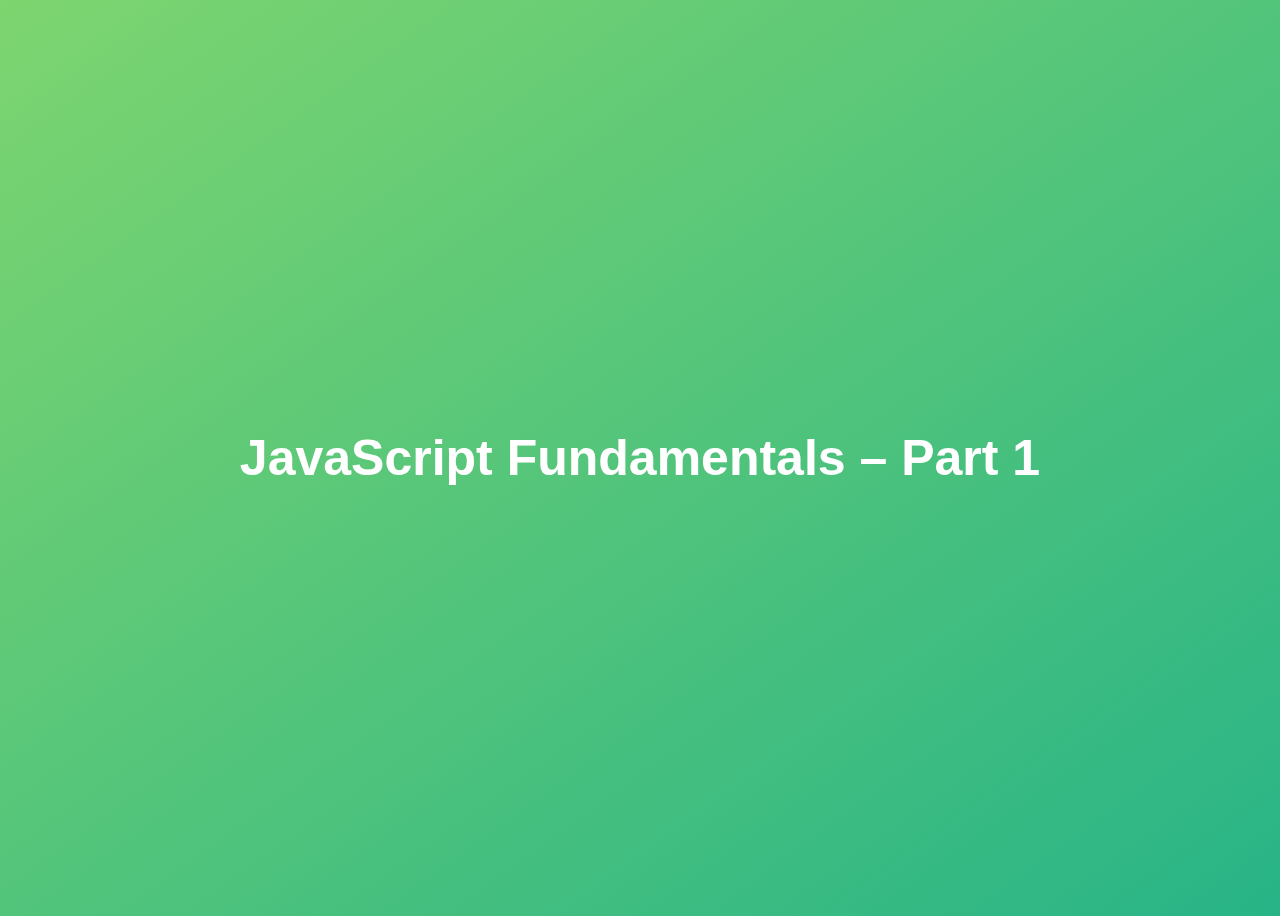
<file: Solutions/complete-javascript-course-master/01-Fundamentals-Part-1/final/index.html>
<!DOCTYPE html>
<html lang="en">
  <head>
    <meta charset="UTF-8" />
    <meta name="viewport" content="width=device-width, initial-scale=1.0" />
    <meta http-equiv="X-UA-Compatible" content="ie=edge" />
    <title>JavaScript Fundamentals – Part 1</title>
    <style>
      body {
        height: 100vh;
        display: flex;
        align-items: center;
        background: linear-gradient(to top left, #28b487, #7dd56f);
      }
      h1 {
        font-family: sans-serif;
        font-size: 50px;
        line-height: 1.3;
        width: 100%;
        padding: 30px;
        text-align: center;
        color: white;
      }
    </style>
  </head>
  <body>
    <h1>JavaScript Fundamentals – Part 1</h1>

    <script src="script.js"></script>
  </body>
</html>
</file>
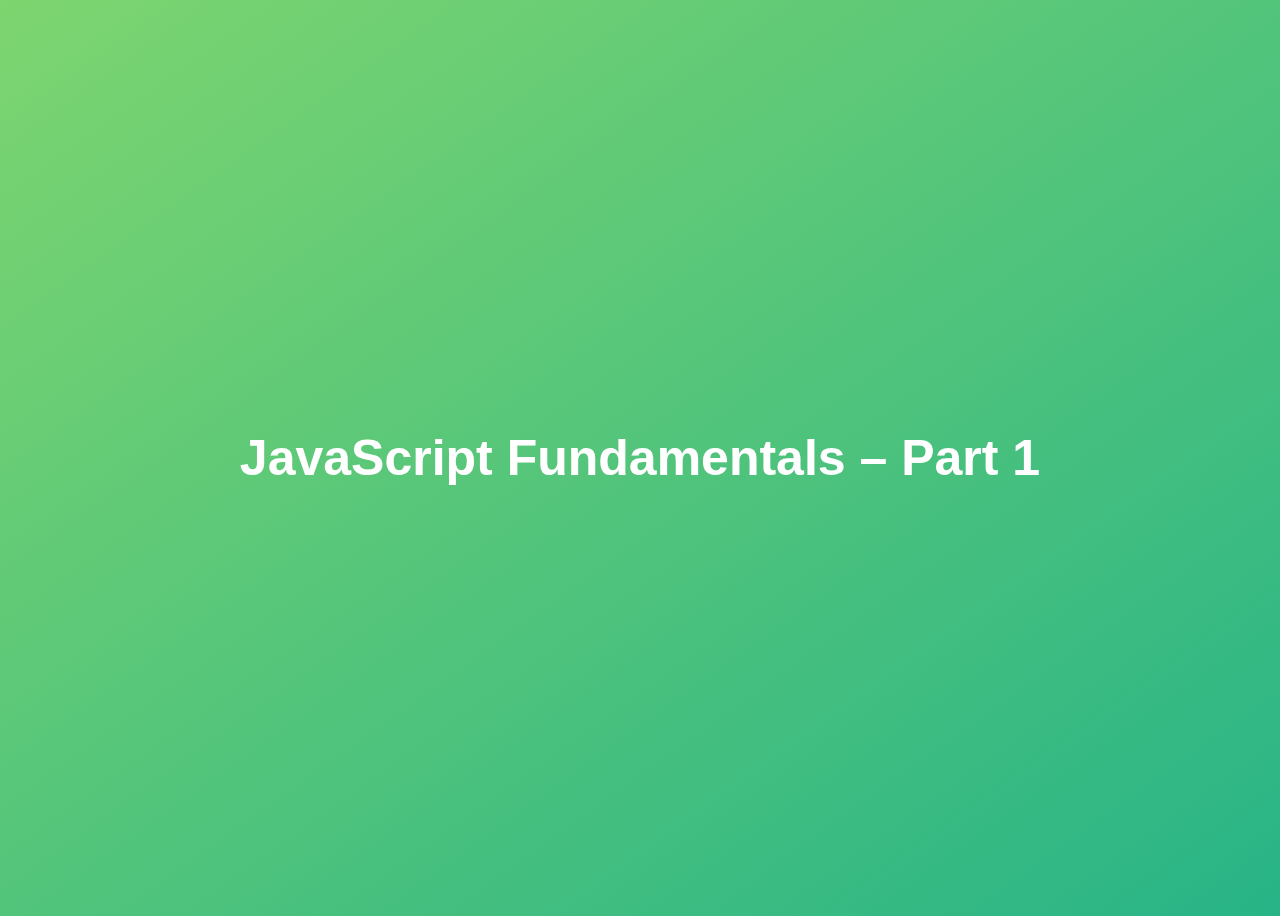
<file: Solutions/complete-javascript-course-master/01-Fundamentals-Part-1/starter/index.html>
<!DOCTYPE html>
<html lang="en">

<head>
  <meta charset="UTF-8" />
  <meta name="viewport" content="width=device-width, initial-scale=1.0" />
  <meta http-equiv="X-UA-Compatible" content="ie=edge" />
  <title>JavaScript Fundamentals – Part 1</title>
  <style>
    body {
      height: 100vh;
      display: flex;
      align-items: center;
      background: linear-gradient(to top left, #28b487, #7dd56f);
    }

    h1 {
      font-family: sans-serif;
      font-size: 50px;
      line-height: 1.3;
      width: 100%;
      padding: 30px;
      text-align: center;
      color: white;
    }
  </style>

</head>

<body>
  <h1>JavaScript Fundamentals – Part 1</h1>
  <script src="script.js"></script>
  <!-- <script src="assignment.js"></script> -->
  <!-- <script src="Coding-Challenge-1.js"></script> -->
</body>

</html>
</file>
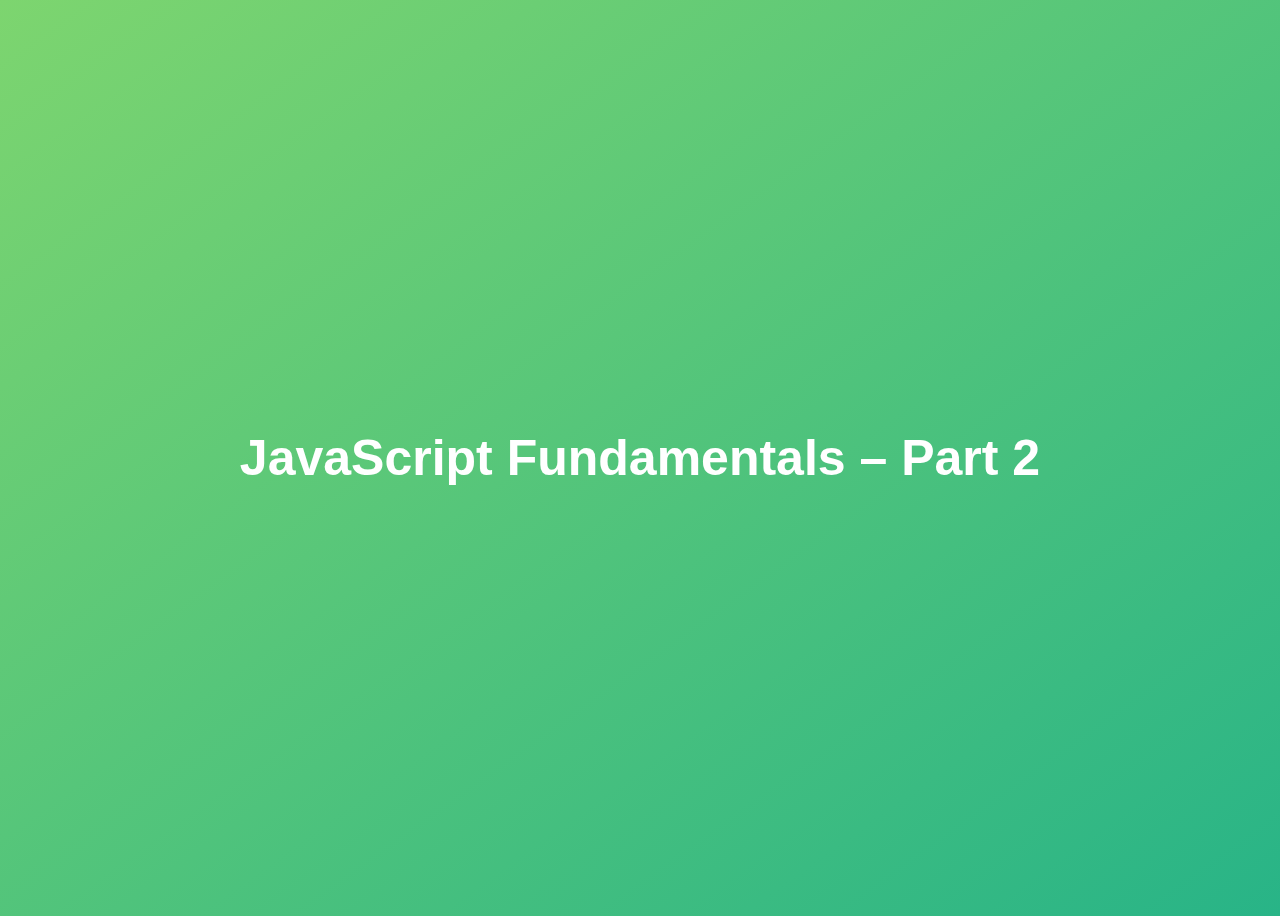
<file: Solutions/complete-javascript-course-master/02-Fundamentals-Part-2/final/index.html>
<!DOCTYPE html>
<html lang="en">
  <head>
    <meta charset="UTF-8" />
    <meta name="viewport" content="width=device-width, initial-scale=1.0" />
    <meta http-equiv="X-UA-Compatible" content="ie=edge" />
    <title>JavaScript Fundamentals – Part 2</title>
    <style>
      body {
        height: 100vh;
        display: flex;
        align-items: center;
        background: linear-gradient(to top left, #28b487, #7dd56f);
      }
      h1 {
        font-family: sans-serif;
        font-size: 50px;
        line-height: 1.3;
        width: 100%;
        padding: 30px;
        text-align: center;
        color: white;
      }
    </style>
  </head>
  <body>
    <h1>JavaScript Fundamentals – Part 2</h1>
    <script src="script.js"></script>
  </body>
</html>
</file>
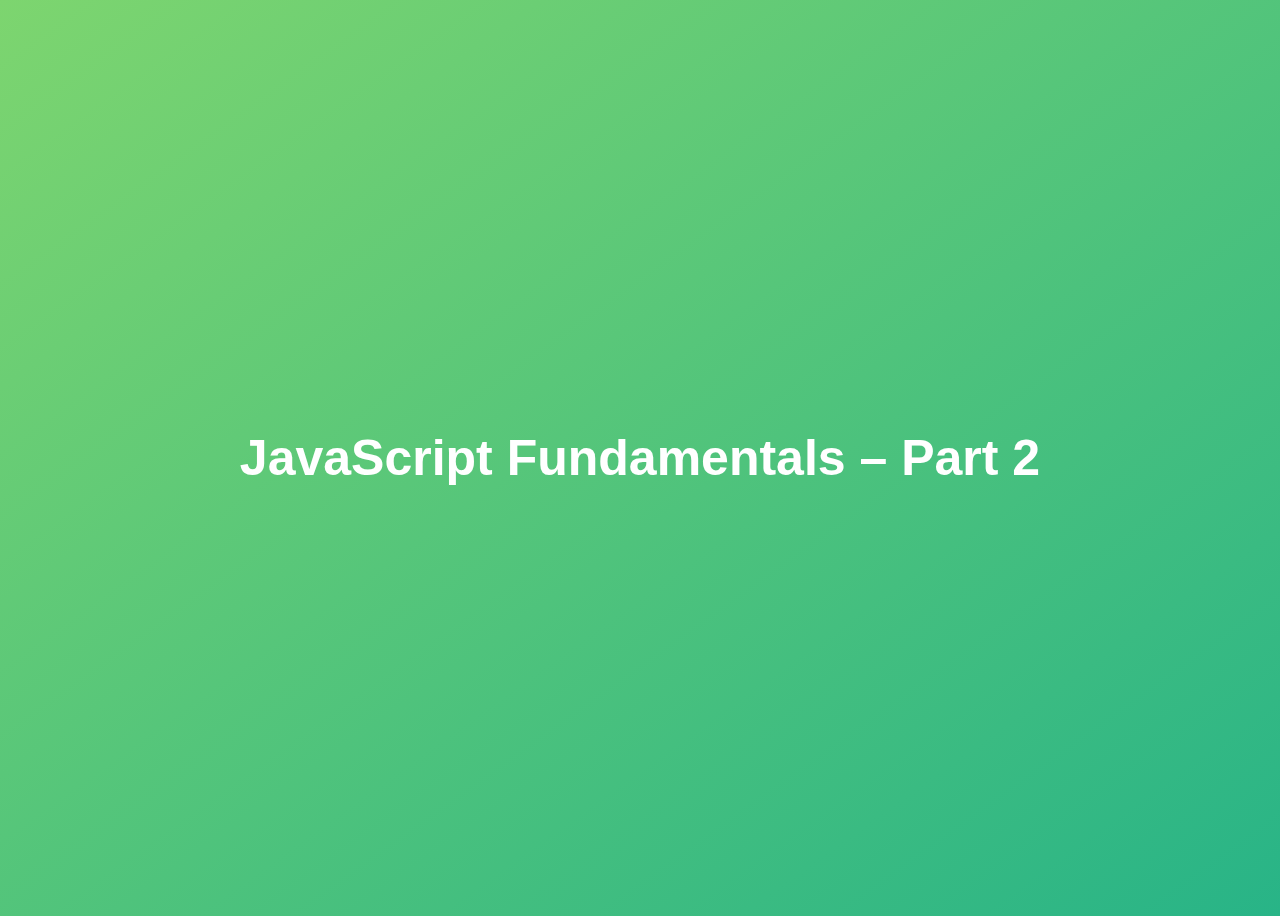
<file: Solutions/complete-javascript-course-master/02-Fundamentals-Part-2/starter/index.html>
<!DOCTYPE html>
<html lang="en">

<head>
  <meta charset="UTF-8" />
  <meta name="viewport" content="width=device-width, initial-scale=1.0" />
  <meta http-equiv="X-UA-Compatible" content="ie=edge" />
  <title>JavaScript Fundamentals – Part 2</title>
  <style>
    body {
      height: 100vh;
      display: flex;
      align-items: center;
      background: linear-gradient(to top left, #28b487, #7dd56f);
    }

    h1 {
      font-family: sans-serif;
      font-size: 50px;
      line-height: 1.3;
      width: 100%;
      padding: 30px;
      text-align: center;
      color: white;
    }
  </style>
</head>

<body>
  <h1>JavaScript Fundamentals – Part 2</h1>
  <script src="script.js"></script>
  <script src="codingChallenge4.js"></script>
</body>

</html>
</file>
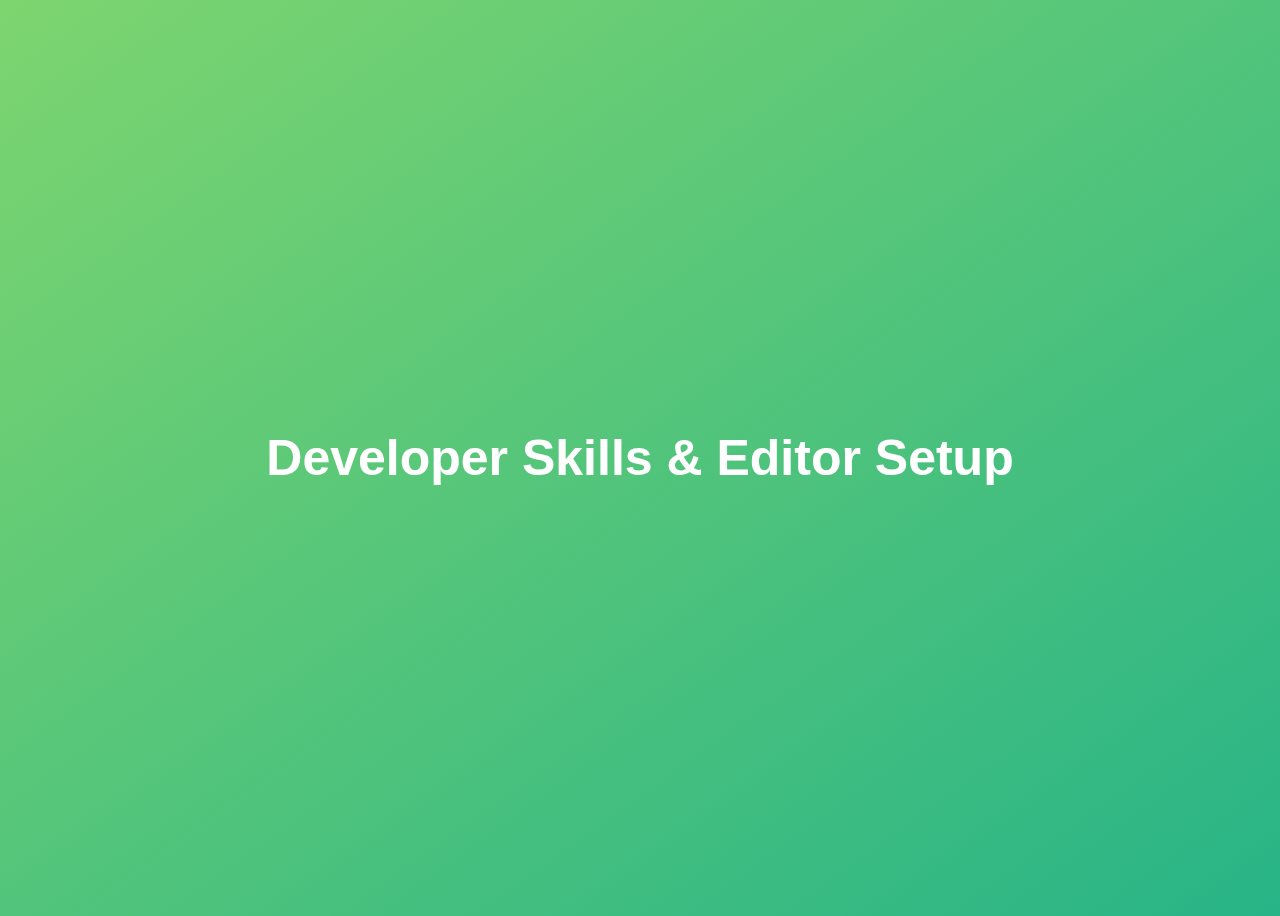
<file: Solutions/complete-javascript-course-master/03-Developer-Skills/final/index.html>
<!DOCTYPE html>
<html lang="en">
  <head>
    <meta charset="UTF-8" />
    <meta name="viewport" content="width=device-width, initial-scale=1.0" />
    <meta http-equiv="X-UA-Compatible" content="ie=edge" />
    <title>Developer Skills & Editor Setup</title>
    <style>
      body {
        height: 100vh;
        display: flex;
        align-items: center;
        background: linear-gradient(to top left, #28b487, #7dd56f);
      }
      h1 {
        font-family: sans-serif;
        font-size: 50px;
        line-height: 1.3;
        width: 100%;
        padding: 30px;
        text-align: center;
        color: white;
      }
    </style>
  </head>
  <body>
    <h1>Developer Skills & Editor Setup</h1>
    <script src="script.js"></script>
  </body>
</html>
</file>
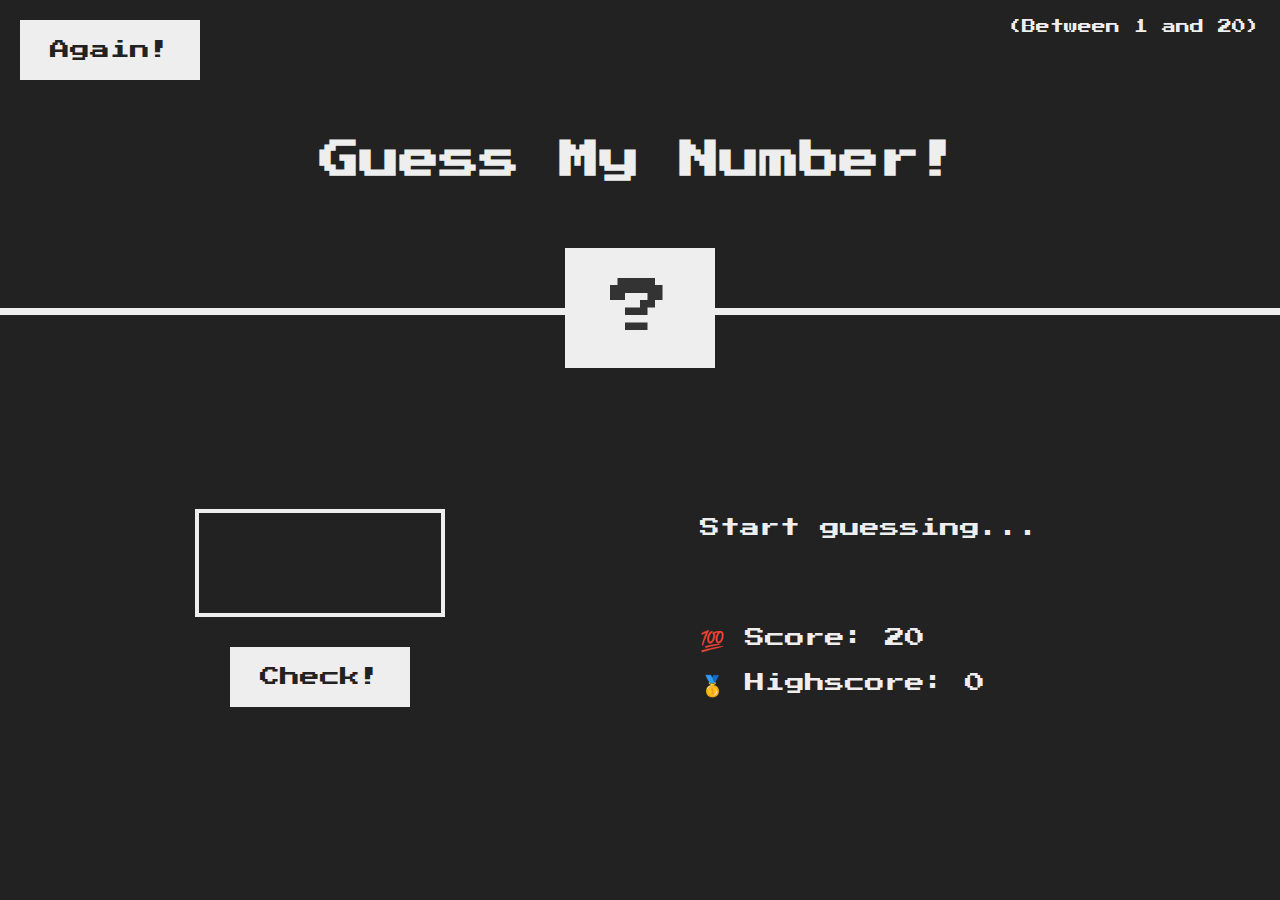
<file: Solutions/complete-javascript-course-master/05-Guess-My-Number/final/index.html>
<!DOCTYPE html>
<html lang="en">
  <head>
    <meta charset="UTF-8" />
    <meta name="viewport" content="width=device-width, initial-scale=1.0" />
    <meta http-equiv="X-UA-Compatible" content="ie=edge" />
    <link rel="stylesheet" href="style.css" />
    <title>Guess My Number!</title>
  </head>
  <body>
    <header>
      <h1>Guess My Number!</h1>
      <p class="between">(Between 1 and 20)</p>
      <button class="btn again">Again!</button>
      <div class="number">?</div>
    </header>
    <main>
      <section class="left">
        <input type="number" class="guess" />
        <button class="btn check">Check!</button>
      </section>
      <section class="right">
        <p class="message">Start guessing...</p>
        <p class="label-score">💯 Score: <span class="score">20</span></p>
        <p class="label-highscore">
          🥇 Highscore: <span class="highscore">0</span>
        </p>
      </section>
    </main>
    <script src="script.js"></script>
  </body>
</html>
</file>
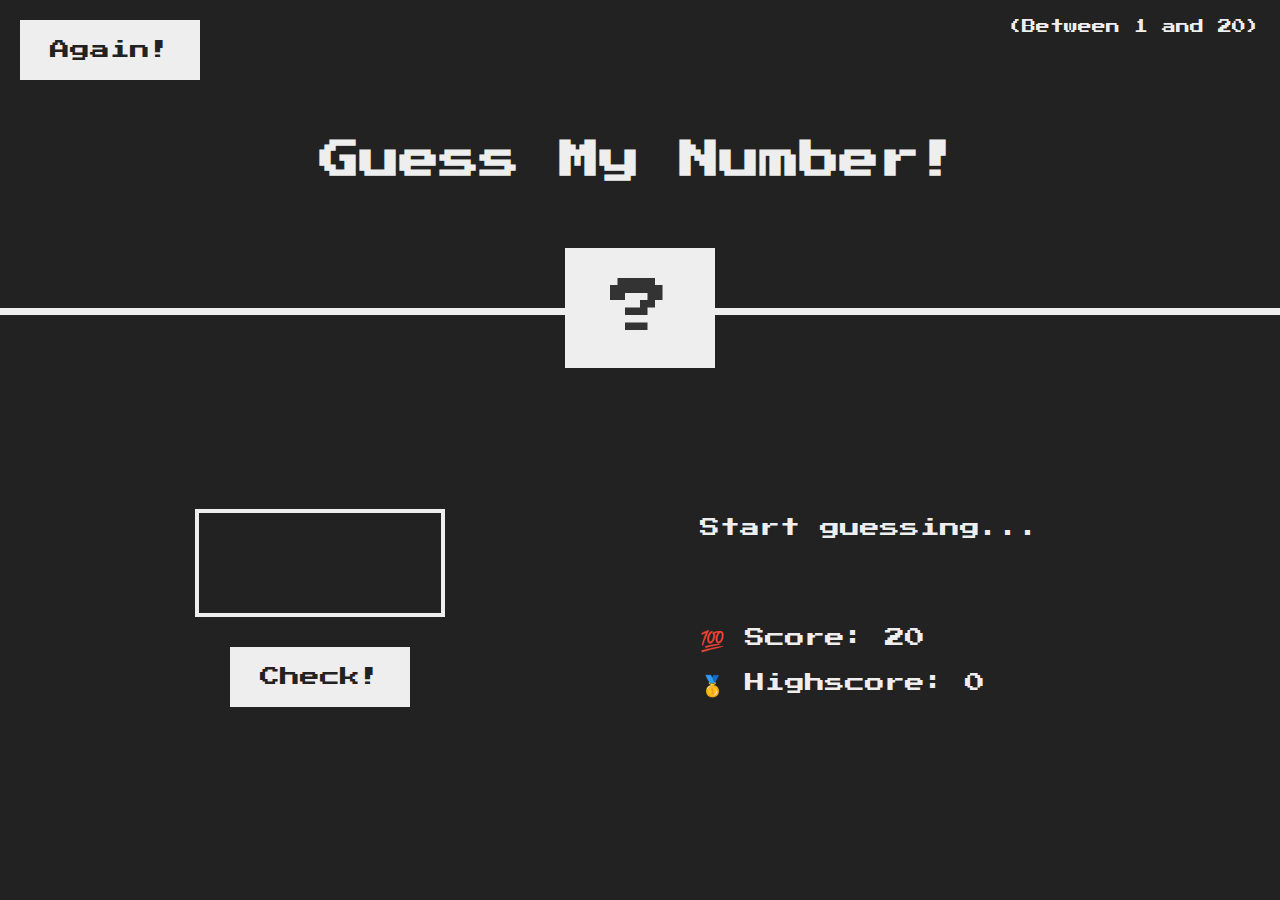
<file: Solutions/complete-javascript-course-master/05-Guess-My-Number/starter/index.html>
<!DOCTYPE html>
<html lang="en">
  <head>
    <meta charset="UTF-8" />
    <meta name="viewport" content="width=device-width, initial-scale=1.0" />
    <meta http-equiv="X-UA-Compatible" content="ie=edge" />
    <link rel="stylesheet" href="style.css" />
    <title>Guess My Number!</title>
  </head>
  <body>
    <header>
      <h1>Guess My Number!</h1>
      <p class="between">(Between 1 and 20)</p>
      <button class="btn again">Again!</button>
      <div class="number">?</div>
    </header>
    <main>
      <section class="left">
        <input type="number" class="guess" />
        <button class="btn check">Check!</button>
      </section>
      <section class="right">
        <p class="message">Start guessing...</p>
        <p class="label-score">💯 Score: <span class="score">20</span></p>
        <p class="label-highscore">
          🥇 Highscore: <span class="highscore">0</span>
        </p>
      </section>
    </main>
    <!-- <script src="script.js"></script> -->
    <script src="script2.js"></script>
  </body>
</html>
</file>
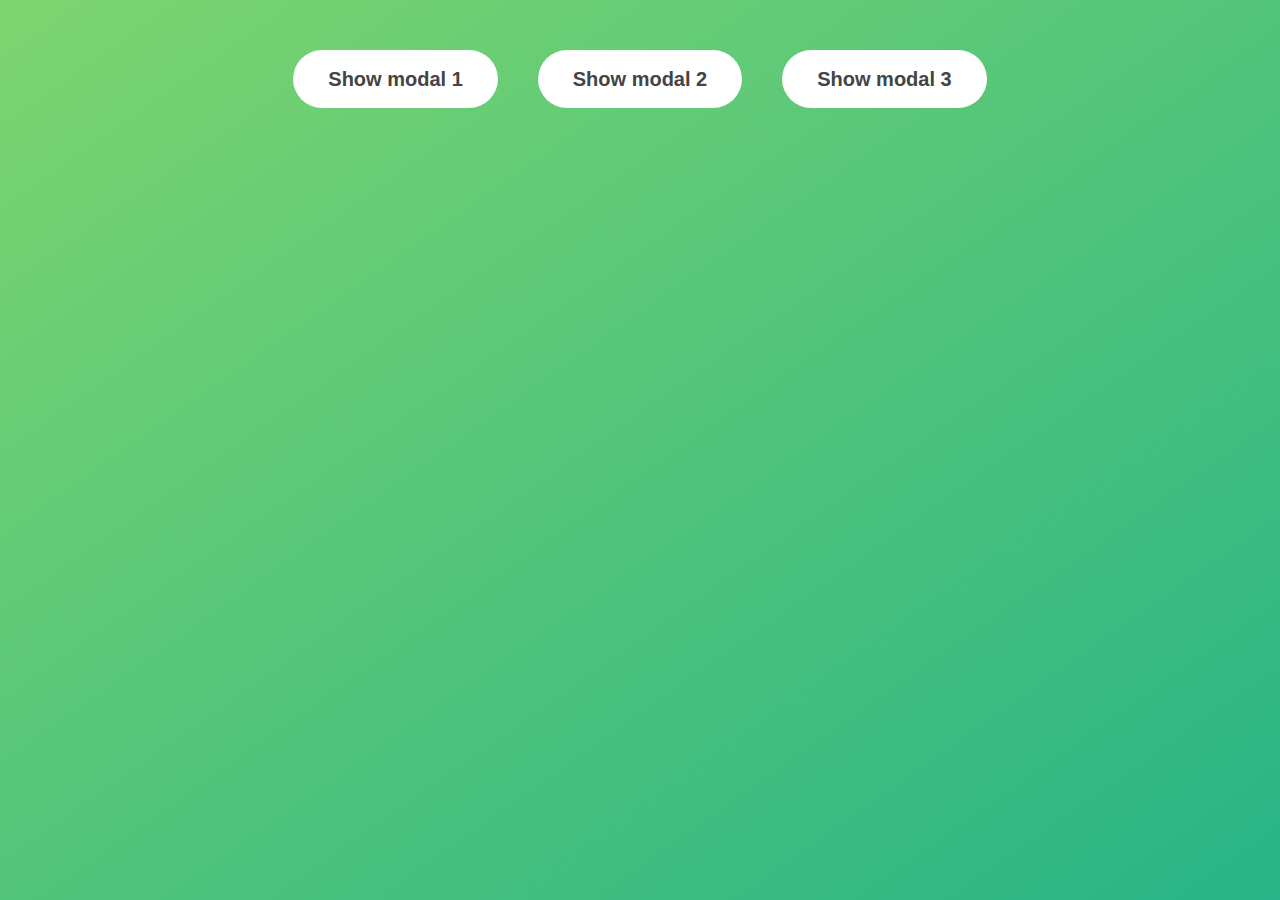
<file: Solutions/complete-javascript-course-master/06-Modal/final/index.html>
<!DOCTYPE html>
<html lang="en">
  <head>
    <meta charset="UTF-8" />
    <meta name="viewport" content="width=device-width, initial-scale=1.0" />
    <meta http-equiv="X-UA-Compatible" content="ie=edge" />
    <link rel="stylesheet" href="style.css" />
    <title>Modal window</title>
  </head>
  <body>
    <button class="show-modal">Show modal 1</button>
    <button class="show-modal">Show modal 2</button>
    <button class="show-modal">Show modal 3</button>

    <div class="modal hidden">
      <button class="close-modal">&times;</button>
      <h1>I'm a modal window 😍</h1>
      <p>
        Lorem ipsum dolor sit amet, consectetur adipisicing elit, sed do eiusmod
        tempor incididunt ut labore et dolore magna aliqua. Ut enim ad minim
        veniam, quis nostrud exercitation ullamco laboris nisi ut aliquip ex ea
        commodo consequat. Duis aute irure dolor in reprehenderit in voluptate
        velit esse cillum dolore eu fugiat nulla pariatur. Excepteur sint
        occaecat cupidatat non proident, sunt in culpa qui officia deserunt
        mollit anim id est laborum.
      </p>
    </div>
    <div class="overlay hidden"></div>

    <script src="script.js"></script>
  </body>
</html>
</file>
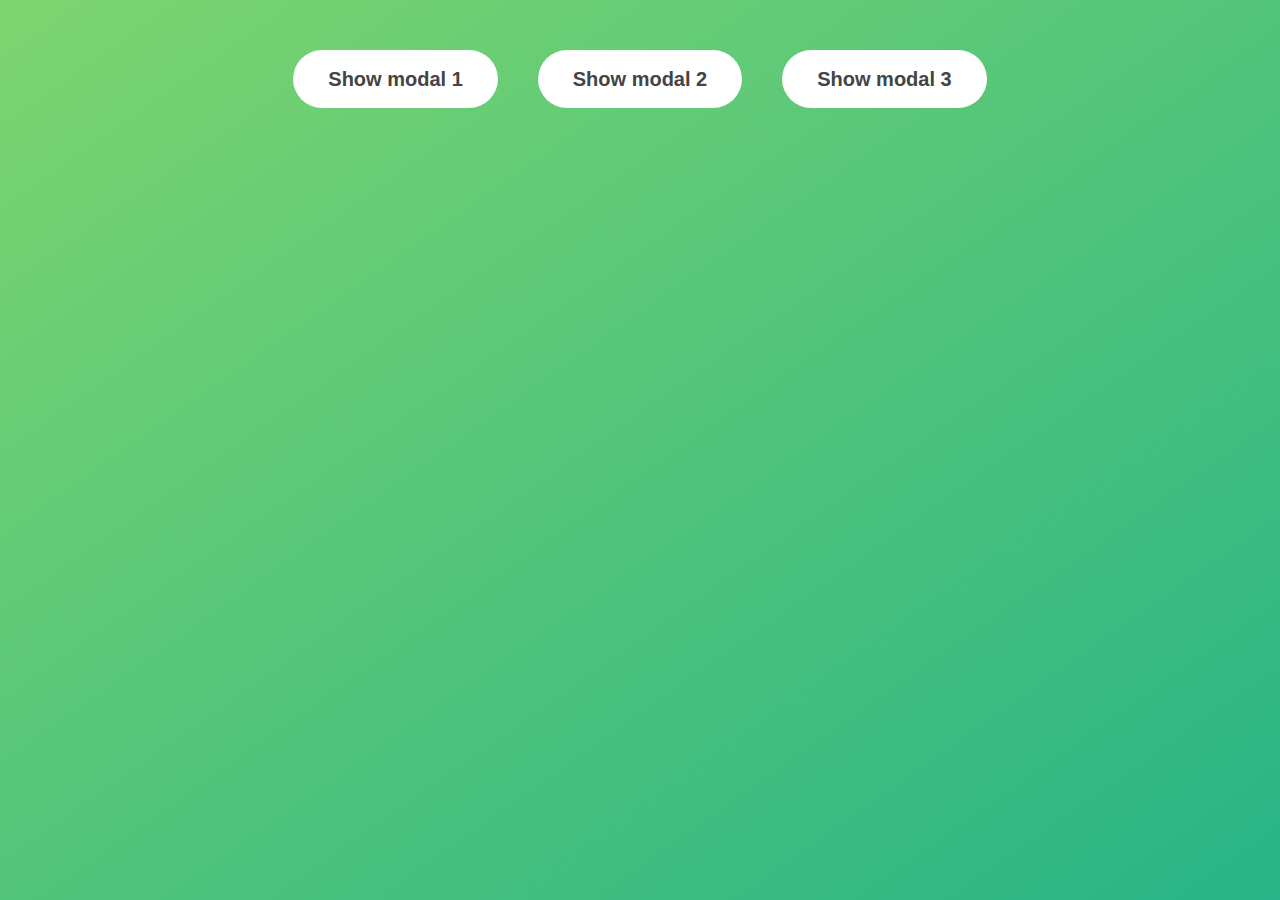
<file: Solutions/complete-javascript-course-master/06-Modal/starter/index.html>
<!DOCTYPE html>
<html lang="en">
  <head>
    <meta charset="UTF-8" />
    <meta name="viewport" content="width=device-width, initial-scale=1.0" />
    <meta http-equiv="X-UA-Compatible" content="ie=edge" />
    <link rel="stylesheet" href="style.css" />
    <title>Modal window</title>
  </head>
  <body>
    <button class="show-modal">Show modal 1</button>
    <button class="show-modal">Show modal 2</button>
    <button class="show-modal">Show modal 3</button>

    <div class="modal hidden">
      <button class="close-modal">&times;</button>
      <h1>I'm a modal window 😍</h1>
      <p>
        Lorem ipsum dolor sit amet, consectetur adipisicing elit, sed do eiusmod
        tempor incididunt ut labore et dolore magna aliqua. Ut enim ad minim
        veniam, quis nostrud exercitation ullamco laboris nisi ut aliquip ex ea
        commodo consequat. Duis aute irure dolor in reprehenderit in voluptate
        velit esse cillum dolore eu fugiat nulla pariatur. Excepteur sint
        occaecat cupidatat non proident, sunt in culpa qui officia deserunt
        mollit anim id est laborum.
      </p>
    </div>
    <div class="overlay hidden"></div>

    <script src="script.js"></script>
    <!-- <script src="script-2.js"></script> -->
  </body>
</html>
</file>
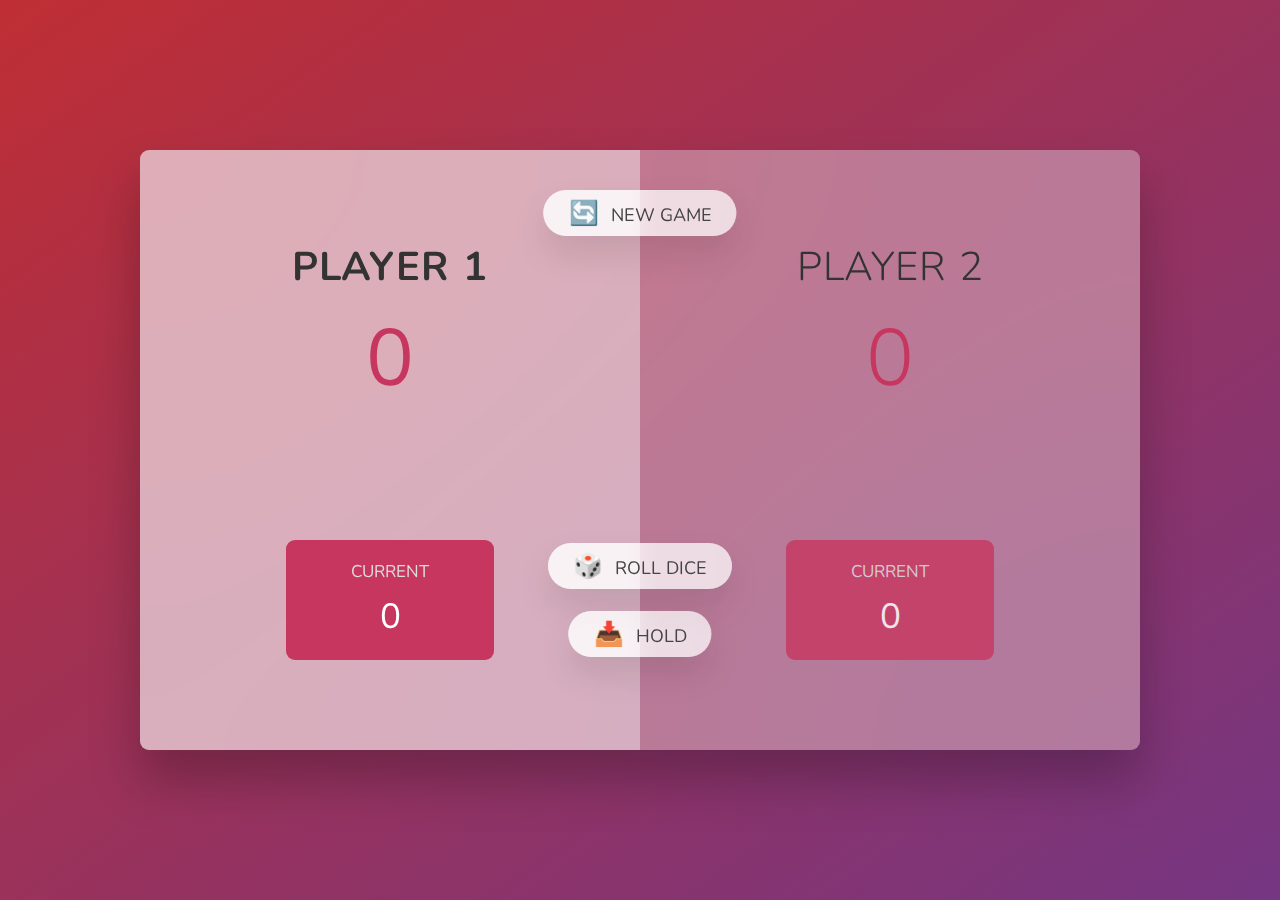
<file: Solutions/complete-javascript-course-master/07-Pig-Game/final/index.html>
<!DOCTYPE html>
<html lang="en">
  <head>
    <meta charset="UTF-8" />
    <meta name="viewport" content="width=device-width, initial-scale=1.0" />
    <meta http-equiv="X-UA-Compatible" content="ie=edge" />
    <link rel="stylesheet" href="style.css" />
    <title>Pig Game</title>
  </head>
  <body>
    <main>
      <section class="player player--0 player--active">
        <h2 class="name" id="name--0">Player 1</h2>
        <p class="score" id="score--0">43</p>
        <div class="current">
          <p class="current-label">Current</p>
          <p class="current-score" id="current--0">0</p>
        </div>
      </section>
      <section class="player player--1">
        <h2 class="name" id="name--1">Player 2</h2>
        <p class="score" id="score--1">24</p>
        <div class="current">
          <p class="current-label">Current</p>
          <p class="current-score" id="current--1">0</p>
        </div>
      </section>

      <img src="dice-5.png" alt="Playing dice" class="dice" />
      <button class="btn btn--new">🔄 New game</button>
      <button class="btn btn--roll">🎲 Roll dice</button>
      <button class="btn btn--hold">📥 Hold</button>
    </main>
    <script src="script.js"></script>
  </body>
</html>
</file>
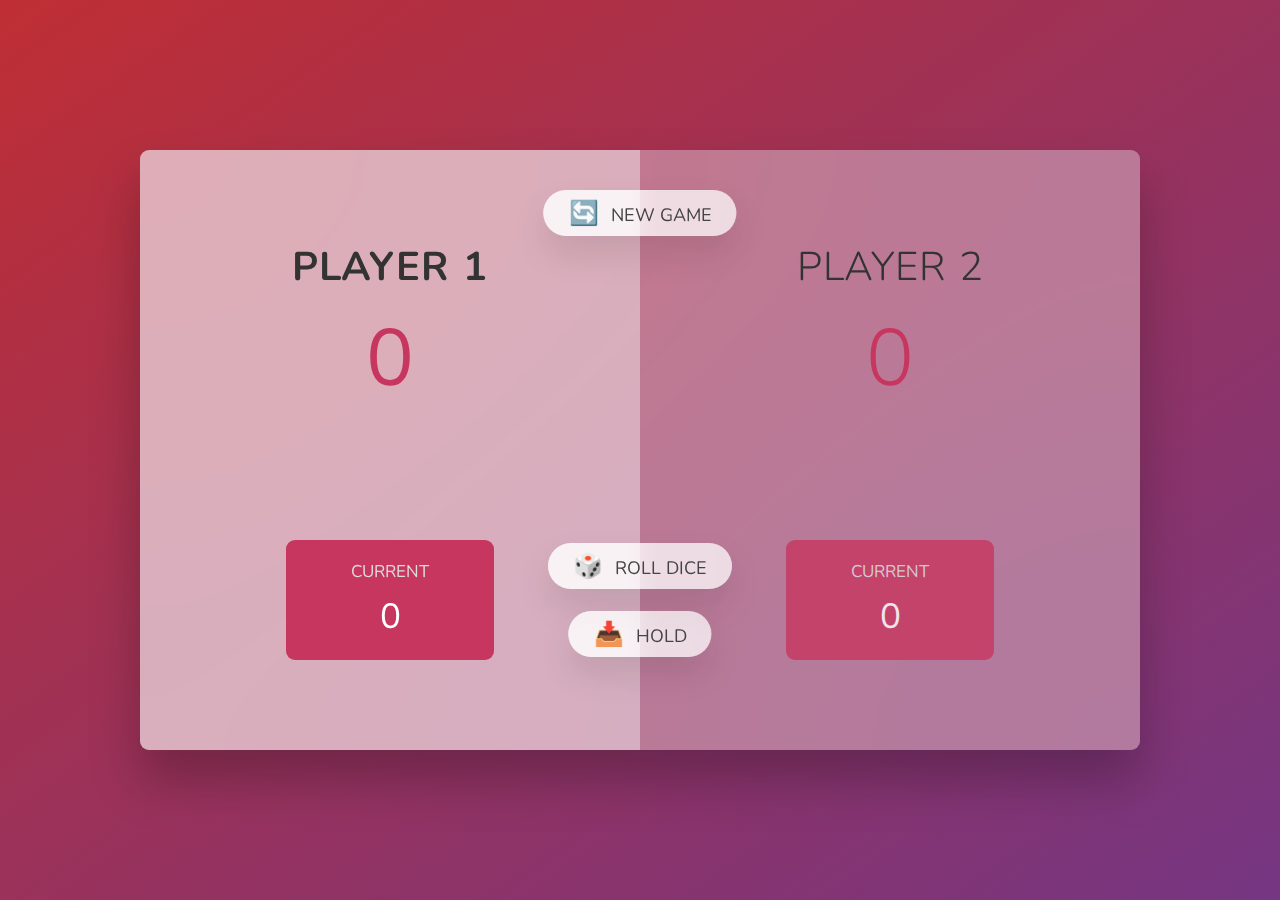
<file: Solutions/complete-javascript-course-master/07-Pig-Game/starter/index.html>
<!DOCTYPE html>
<html lang="en">
  <head>
    <meta charset="UTF-8" />
    <meta name="viewport" content="width=device-width, initial-scale=1.0" />
    <meta http-equiv="X-UA-Compatible" content="ie=edge" />
    <link rel="stylesheet" href="style.css" />
    <title>Pig Game</title>
  </head>
  <body>
    <main>
      <section class="player player--0 player--active">
        <h2 class="name" id="name--0">Player 1</h2>
        <p class="score" id="score--0">43</p>
        <div class="current">
          <p class="current-label">Current</p>
          <p class="current-score" id="current--0">0</p>
        </div>
      </section>
      <section class="player player--1">
        <h2 class="name" id="name--1">Player 2</h2>
        <p class="score" id="score--1">24</p>
        <div class="current">
          <p class="current-label">Current</p>
          <p class="current-score" id="current--1">0</p>
        </div>
      </section>

      <img src="dice-5.png" alt="Playing dice" class="dice" />
      <button class="btn btn--new">🔄 New game</button>
      <button class="btn btn--roll">🎲 Roll dice</button>
      <button class="btn btn--hold">📥 Hold</button>
    </main>
    <script src = "script.js"></script>
    <!-- <script src="myScript.js"></script> -->
    <!-- <script src="script-2.js"></script> -->
  </body>
</html>
</file>
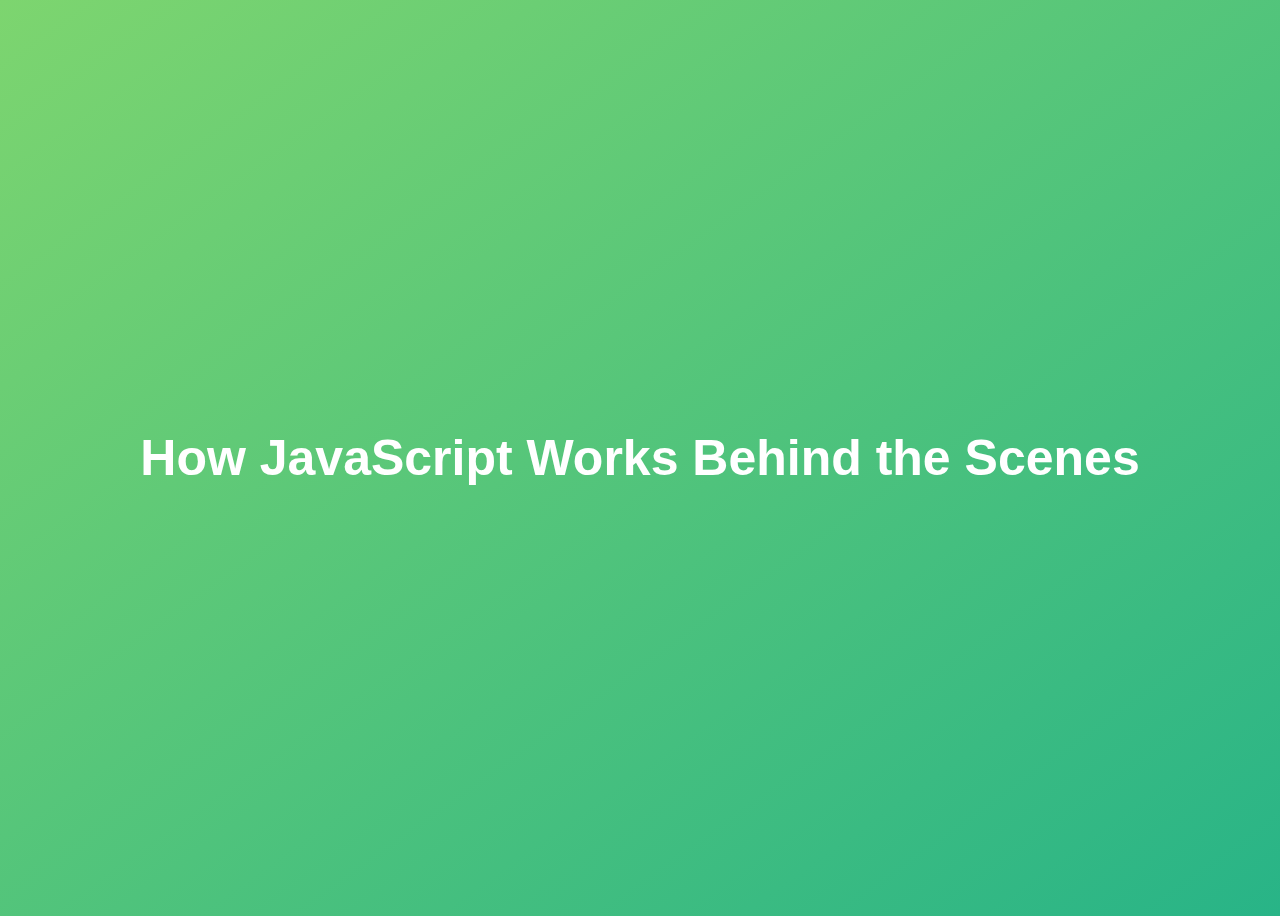
<file: Solutions/complete-javascript-course-master/08-Behind-the-Scenes/final/index.html>
<!DOCTYPE html>
<html lang="en">
  <head>
    <meta charset="UTF-8" />
    <meta name="viewport" content="width=device-width, initial-scale=1.0" />
    <meta http-equiv="X-UA-Compatible" content="ie=edge" />
    <title>How JavaScript Works Behind the Scenes</title>
    <style>
      body {
        height: 100vh;
        display: flex;
        align-items: center;
        background: linear-gradient(to top left, #28b487, #7dd56f);
      }
      h1 {
        font-family: sans-serif;
        font-size: 50px;
        line-height: 1.3;
        width: 100%;
        padding: 30px;
        text-align: center;
        color: white;
      }
    </style>
  </head>
  <body>
    <h1>How JavaScript Works Behind the Scenes</h1>
    <script src="script.js"></script>
  </body>
</html>
</file>
<file: Solutions/complete-javascript-course-master/05-Guess-My-Number/final/style.css>
@import url('https://fonts.googleapis.com/css?family=Press+Start+2P&display=swap');

* {
  margin: 0;
  padding: 0;
  box-sizing: inherit;
}

html {
  font-size: 62.5%;
  box-sizing: border-box;
}

body {
  font-family: 'Press Start 2P', sans-serif;
  color: #eee;
  background-color: #222;
  /* background-color: #60b347; */
}

/* LAYOUT */
header {
  position: relative;
  height: 35vh;
  border-bottom: 7px solid #eee;
}

main {
  height: 65vh;
  color: #eee;
  display: flex;
  align-items: center;
  justify-content: space-around;
}

.left {
  width: 52rem;
  display: flex;
  flex-direction: column;
  align-items: center;
}

.right {
  width: 52rem;
  font-size: 2rem;
}

/* ELEMENTS STYLE */
h1 {
  font-size: 4rem;
  text-align: center;
  position: absolute;
  width: 100%;
  top: 52%;
  left: 50%;
  transform: translate(-50%, -50%);
}

.number {
  background: #eee;
  color: #333;
  font-size: 6rem;
  width: 15rem;
  padding: 3rem 0rem;
  text-align: center;
  position: absolute;
  bottom: 0;
  left: 50%;
  transform: translate(-50%, 50%);
}

.between {
  font-size: 1.4rem;
  position: absolute;
  top: 2rem;
  right: 2rem;
}

.again {
  position: absolute;
  top: 2rem;
  left: 2rem;
}

.guess {
  background: none;
  border: 4px solid #eee;
  font-family: inherit;
  color: inherit;
  font-size: 5rem;
  padding: 2.5rem;
  width: 25rem;
  text-align: center;
  display: block;
  margin-bottom: 3rem;
}

.btn {
  border: none;
  background-color: #eee;
  color: #222;
  font-size: 2rem;
  font-family: inherit;
  padding: 2rem 3rem;
  cursor: pointer;
}

.btn:hover {
  background-color: #ccc;
}

.message {
  margin-bottom: 8rem;
  height: 3rem;
}

.label-score {
  margin-bottom: 2rem;
}
</file>
<file: Solutions/complete-javascript-course-master/05-Guess-My-Number/starter/style.css>
@import url('https://fonts.googleapis.com/css?family=Press+Start+2P&display=swap');

* {
  margin: 0;
  padding: 0;
  box-sizing: inherit;
}

html {
  font-size: 62.5%;
  box-sizing: border-box;
}

body {
  font-family: 'Press Start 2P', sans-serif;
  color: #eee;
  background-color: #222;
  /* background-color: #60b347; */
}

/* LAYOUT */
header {
  position: relative;
  height: 35vh;
  border-bottom: 7px solid #eee;
}

main {
  height: 65vh;
  color: #eee;
  display: flex;
  align-items: center;
  justify-content: space-around;
}

.left {
  width: 52rem;
  display: flex;
  flex-direction: column;
  align-items: center;
}

.right {
  width: 52rem;
  font-size: 2rem;
}

/* ELEMENTS STYLE */
h1 {
  font-size: 4rem;
  text-align: center;
  position: absolute;
  width: 100%;
  top: 52%;
  left: 50%;
  transform: translate(-50%, -50%);
}

.number {
  background: #eee;
  color: #333;
  font-size: 6rem;
  width: 15rem;
  padding: 3rem 0rem;
  text-align: center;
  position: absolute;
  bottom: 0;
  left: 50%;
  transform: translate(-50%, 50%);
}

.between {
  font-size: 1.4rem;
  position: absolute;
  top: 2rem;
  right: 2rem;
}

.again {
  position: absolute;
  top: 2rem;
  left: 2rem;
}

.guess {
  background: none;
  border: 4px solid #eee;
  font-family: inherit;
  color: inherit;
  font-size: 5rem;
  padding: 2.5rem;
  width: 25rem;
  text-align: center;
  display: block;
  margin-bottom: 3rem;
}

.btn {
  border: none;
  background-color: #eee;
  color: #222;
  font-size: 2rem;
  font-family: inherit;
  padding: 2rem 3rem;
  cursor: pointer;
}

.btn:hover {
  background-color: #ccc;
}

.message {
  margin-bottom: 8rem;
  height: 3rem;
}

.label-score {
  margin-bottom: 2rem;
}
</file>
<file: Solutions/complete-javascript-course-master/06-Modal/final/style.css>
* {
  margin: 0;
  padding: 0;
  box-sizing: inherit;
}

html {
  font-size: 62.5%;
  box-sizing: border-box;
}

body {
  font-family: sans-serif;
  color: #333;
  line-height: 1.5;
  height: 100vh;
  position: relative;
  display: flex;
  align-items: flex-start;
  justify-content: center;
  background: linear-gradient(to top left, #28b487, #7dd56f);
}

.show-modal {
  font-size: 2rem;
  font-weight: 600;
  padding: 1.75rem 3.5rem;
  margin: 5rem 2rem;
  border: none;
  background-color: #fff;
  color: #444;
  border-radius: 10rem;
  cursor: pointer;
}

.close-modal {
  position: absolute;
  top: 1.2rem;
  right: 2rem;
  font-size: 5rem;
  color: #333;
  cursor: pointer;
  border: none;
  background: none;
}

h1 {
  font-size: 2.5rem;
  margin-bottom: 2rem;
}

p {
  font-size: 1.8rem;
}

/* -------------------------- */
/* CLASSES TO MAKE MODAL WORK */
.hidden {
  display: none;
}

.modal {
  position: absolute;
  top: 50%;
  left: 50%;
  transform: translate(-50%, -50%);
  width: 70%;

  background-color: white;
  padding: 6rem;
  border-radius: 5px;
  box-shadow: 0 3rem 5rem rgba(0, 0, 0, 0.3);
  z-index: 10;
}

.overlay {
  position: absolute;
  top: 0;
  left: 0;
  width: 100%;
  height: 100%;
  background-color: rgba(0, 0, 0, 0.6);
  backdrop-filter: blur(3px);
  z-index: 5;
}
</file>
<file: Solutions/complete-javascript-course-master/06-Modal/starter/style.css>
* {
  margin: 0;
  padding: 0;
  box-sizing: inherit;
}

html {
  font-size: 62.5%;
  box-sizing: border-box;
}

body {
  font-family: sans-serif;
  color: #333;
  line-height: 1.5;
  height: 100vh;
  position: relative;
  display: flex;
  align-items: flex-start;
  justify-content: center;
  background: linear-gradient(to top left, #28b487, #7dd56f);
}

.show-modal {
  font-size: 2rem;
  font-weight: 600;
  padding: 1.75rem 3.5rem;
  margin: 5rem 2rem;
  border: none;
  background-color: #fff;
  color: #444;
  border-radius: 10rem;
  cursor: pointer;
}

.close-modal {
  position: absolute;
  top: 1.2rem;
  right: 2rem;
  font-size: 5rem;
  color: #333;
  cursor: pointer;
  border: none;
  background: none;
}

h1 {
  font-size: 2.5rem;
  margin-bottom: 2rem;
}

p {
  font-size: 1.8rem;
}

/* -------------------------- */
/* CLASSES TO MAKE MODAL WORK */
.hidden {
  display: none;
}

.modal {
  position: absolute;
  top: 50%;
  left: 50%;
  transform: translate(-50%, -50%);
  width: 70%;

  background-color: white;
  padding: 6rem;
  border-radius: 5px;
  box-shadow: 0 3rem 5rem rgba(0, 0, 0, 0.3);
  z-index: 10;
}

.overlay {
  position: absolute;
  top: 0;
  left: 0;
  width: 100%;
  height: 100%;
  background-color: rgba(0, 0, 0, 0.6);
  backdrop-filter: blur(3px);
  z-index: 5;
}
</file>
<file: Solutions/complete-javascript-course-master/07-Pig-Game/final/style.css>
@import url('https://fonts.googleapis.com/css2?family=Nunito&display=swap');

* {
  margin: 0;
  padding: 0;
  box-sizing: inherit;
}

html {
  font-size: 62.5%;
  box-sizing: border-box;
}

body {
  font-family: 'Nunito', sans-serif;
  font-weight: 400;
  height: 100vh;
  color: #333;
  background-image: linear-gradient(to top left, #753682 0%, #bf2e34 100%);
  display: flex;
  align-items: center;
  justify-content: center;
}

/* LAYOUT */
main {
  position: relative;
  width: 100rem;
  height: 60rem;
  background-color: rgba(255, 255, 255, 0.35);
  backdrop-filter: blur(200px);
  filter: blur();
  box-shadow: 0 3rem 5rem rgba(0, 0, 0, 0.25);
  border-radius: 9px;
  overflow: hidden;
  display: flex;
}

.player {
  flex: 50%;
  padding: 9rem;
  display: flex;
  flex-direction: column;
  align-items: center;
  transition: all 0.75s;
}

/* ELEMENTS */
.name {
  position: relative;
  font-size: 4rem;
  text-transform: uppercase;
  letter-spacing: 1px;
  word-spacing: 2px;
  font-weight: 300;
  margin-bottom: 1rem;
}

.score {
  font-size: 8rem;
  font-weight: 300;
  color: #c7365f;
  margin-bottom: auto;
}

.player--active {
  background-color: rgba(255, 255, 255, 0.4);
}
.player--active .name {
  font-weight: 700;
}
.player--active .score {
  font-weight: 400;
}

.player--active .current {
  opacity: 1;
}

.current {
  background-color: #c7365f;
  opacity: 0.8;
  border-radius: 9px;
  color: #fff;
  width: 65%;
  padding: 2rem;
  text-align: center;
  transition: all 0.75s;
}

.current-label {
  text-transform: uppercase;
  margin-bottom: 1rem;
  font-size: 1.7rem;
  color: #ddd;
}

.current-score {
  font-size: 3.5rem;
}

/* ABSOLUTE POSITIONED ELEMENTS */
.btn {
  position: absolute;
  left: 50%;
  transform: translateX(-50%);
  color: #444;
  background: none;
  border: none;
  font-family: inherit;
  font-size: 1.8rem;
  text-transform: uppercase;
  cursor: pointer;
  font-weight: 400;
  transition: all 0.2s;

  background-color: white;
  background-color: rgba(255, 255, 255, 0.6);
  backdrop-filter: blur(10px);

  padding: 0.7rem 2.5rem;
  border-radius: 50rem;
  box-shadow: 0 1.75rem 3.5rem rgba(0, 0, 0, 0.1);
}

.btn::first-letter {
  font-size: 2.4rem;
  display: inline-block;
  margin-right: 0.7rem;
}

.btn--new {
  top: 4rem;
}
.btn--roll {
  top: 39.3rem;
}
.btn--hold {
  top: 46.1rem;
}

.btn:active {
  transform: translate(-50%, 3px);
  box-shadow: 0 1rem 2rem rgba(0, 0, 0, 0.15);
}

.btn:focus {
  outline: none;
}

.dice {
  position: absolute;
  left: 50%;
  top: 16.5rem;
  transform: translateX(-50%);
  height: 10rem;
  box-shadow: 0 2rem 5rem rgba(0, 0, 0, 0.2);
}

.player--winner {
  background-color: #2f2f2f;
}

.player--winner .name {
  font-weight: 700;
  color: #c7365f;
}

.hidden {
  display: none;
}
</file>
<file: Solutions/complete-javascript-course-master/07-Pig-Game/starter/style.css>
@import url('https://fonts.googleapis.com/css2?family=Nunito&display=swap');

* {
  margin: 0;
  padding: 0;
  box-sizing: inherit;
}

html {
  font-size: 62.5%;
  box-sizing: border-box;
}

body {
  font-family: 'Nunito', sans-serif;
  font-weight: 400;
  height: 100vh;
  color: #333;
  background-image: linear-gradient(to top left, #753682 0%, #bf2e34 100%);
  display: flex;
  align-items: center;
  justify-content: center;
}

/* LAYOUT */
main {
  position: relative;
  width: 100rem;
  height: 60rem;
  background-color: rgba(255, 255, 255, 0.35);
  backdrop-filter: blur(200px);
  filter: blur();
  box-shadow: 0 3rem 5rem rgba(0, 0, 0, 0.25);
  border-radius: 9px;
  overflow: hidden;
  display: flex;
}

.player {
  flex: 50%;
  padding: 9rem;
  display: flex;
  flex-direction: column;
  align-items: center;
  transition: all 0.75s;
}

/* ELEMENTS */
.name {
  position: relative;
  font-size: 4rem;
  text-transform: uppercase;
  letter-spacing: 1px;
  word-spacing: 2px;
  font-weight: 300;
  margin-bottom: 1rem;
}

.score {
  text-align: center;
  font-size: 8rem;
  font-weight: 300;
  color: #c7365f;
  margin-bottom: auto;
}

.player--active {
  background-color: rgba(255, 255, 255, 0.4);
}
.player--active .name {
  font-weight: 700;
}
.player--active .score {
  font-weight: 400;
}

.player--active .current {
  opacity: 1;
}

.current {
  background-color: #c7365f;
  opacity: 0.8;
  border-radius: 9px;
  color: #fff;
  width: 65%;
  padding: 2rem;
  text-align: center;
  transition: all 0.75s;
}

.current-label {
  text-transform: uppercase;
  margin-bottom: 1rem;
  font-size: 1.7rem;
  color: #ddd;
}

.current-score {
  font-size: 3.5rem;
}

/* ABSOLUTE POSITIONED ELEMENTS */
.btn {
  position: absolute;
  left: 50%;
  transform: translateX(-50%);
  color: #444;
  background: none;
  border: none;
  font-family: inherit;
  font-size: 1.8rem;
  text-transform: uppercase;
  cursor: pointer;
  font-weight: 400;
  transition: all 0.2s;

  background-color: white;
  background-color: rgba(255, 255, 255, 0.6);
  backdrop-filter: blur(10px);

  padding: 0.7rem 2.5rem;
  border-radius: 50rem;
  box-shadow: 0 1.75rem 3.5rem rgba(0, 0, 0, 0.1);
}

.btn::first-letter {
  font-size: 2.4rem;
  display: inline-block;
  margin-right: 0.7rem;
}

.btn--new {
  top: 4rem;
}
.btn--roll {
  top: 39.3rem;
}
.btn--hold {
  top: 46.1rem;
}

.btn:active {
  transform: translate(-50%, 3px);
  box-shadow: 0 1rem 2rem rgba(0, 0, 0, 0.15);
}

.btn:focus {
  outline: none;
}

.dice {
  position: absolute;
  left: 50%;
  top: 16.5rem;
  transform: translateX(-50%);
  height: 10rem;
  box-shadow: 0 2rem 5rem rgba(0, 0, 0, 0.2);
}

.player--winner {
  background-color: #2f2f2f;
}

.player--winner .name {
  font-weight: 700;
  color: #c7365f;
}

.hidden {
  display: none;
}
</file>
